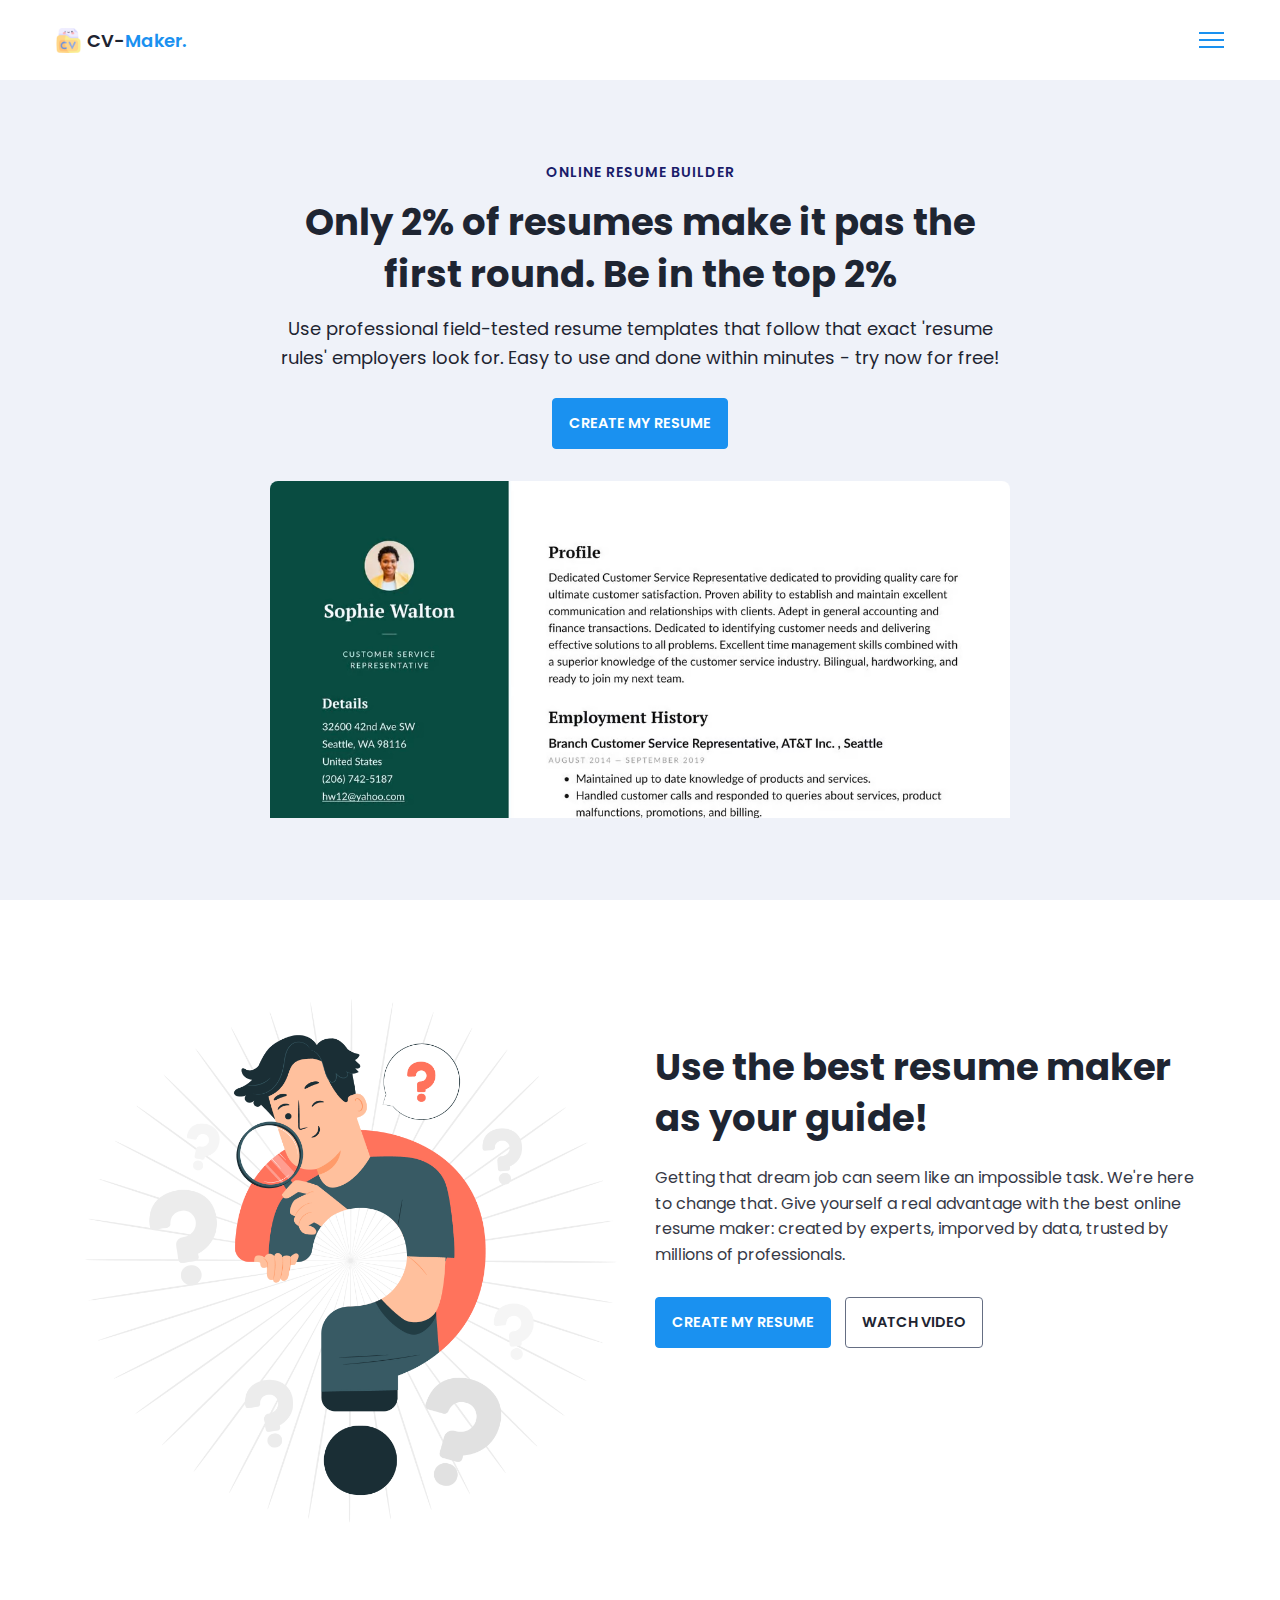
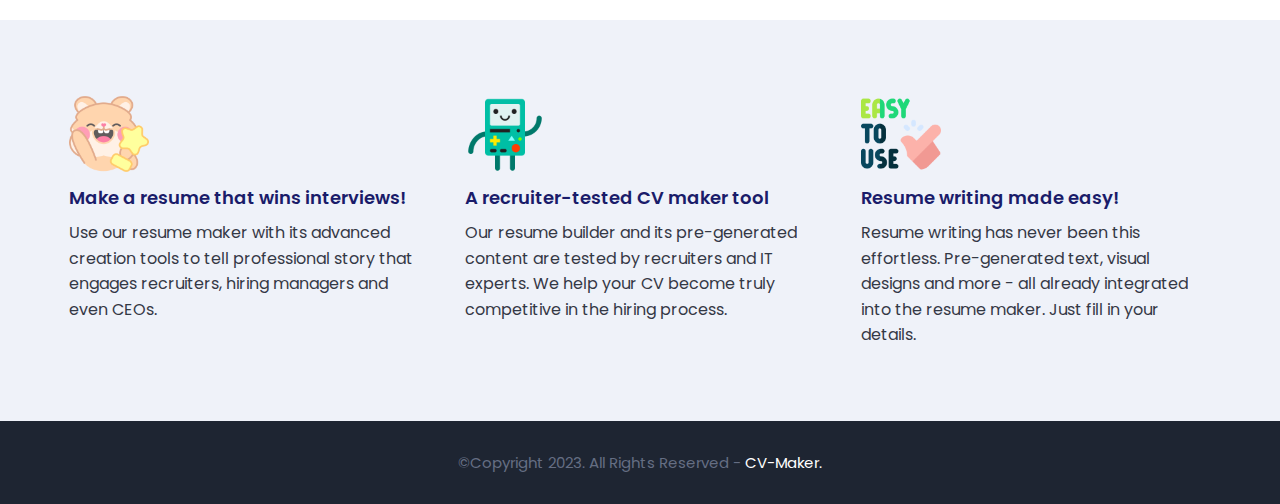
<file: index.html>
<!DOCTYPE html>
<html>
    <head>
        <meta charset="utf-8">
        <meta http-equiv="X-UA-Compatible" content="IE=edge">
        <title>Home Page</title>
        <meta name="description" content="">
        <meta name="viewport" content="width=device-width, initial-scale=1">
        <link rel="stylesheet" href="assets/css/main.css">
    </head>
    <body>

        <nav class="navbar bg-white">
            <div class="container">
                <div class="navbar-content">
                    <div class="brand-and-toggler">
                        <a href="index.html" class="navbar-brand">
                            <img src="assets/images/curriculum-vitae.png" alt="logo" class="navbar-brand-icon">
                            <span class="navbar-brand-text">CV-<span>Maker.</span></span>
                        </a>
                        <button type="button" class="navbar-toggler-btn">
                            <div class="bars">
                                <div class="bar"></div>
                                <div class="bar"></div>
                                <div class="bar"></div>
                            </div>
                        </button>
                    </div>
                </div>
            </div>
        </nav>

        <header class="header bg-bright" id="header">
            <div class="container">
                <div class="header-content text-center">
                    <h6 class = "text-uppercase text-blue-dark fs-14 fw-6 ls-1">online resume builder</h6>
                    <h1 class = "lg-title">Only 2% of resumes make it pas the first round. Be in the top 2%</h1>
                    <p class = "text-dark fs-18">Use professional field-tested resume templates that follow that exact 'resume rules' employers look for. Easy to use and done within minutes - try now for free!</p>
                    <a href = "resume.html" class = "btn btn-primary text-uppercase">create my resume</a>
                    <img src = "assets/images/templates.avif">
                </div>
            </div>
        </header>

        <div class="section-one">
            <div class="container">
                <div class = "section-one-content">
                    <div class="section-one-l">
                        <img src = "assets/images/1.jpg">
                    </div>
                    <div class = "section-one-r text-center">
                        <h2 class = "lg-title">Use the best resume maker as your guide!</h2>
                        <p class = "text">Getting that dream job can seem like an impossible task. We're here to change that. Give yourself a real advantage with the best online resume maker: created by experts, imporved by data, trusted by millions of professionals.</p>
                        <div class = "btn-group">
                            <a href = "resume.html" class = "btn btn-primary text-uppercase">create my resume</a>
                            <a href = "#" class = "btn btn-secondary text-uppercase">watch video</a>
                        </div>
                    </div>
                </div>
            </div>
        </div>

        <div class = "section-two bg-bright">
            <div class="container">
                <div class="section-two-content">
                    <div class = "section-items">
                        <div class = "section-item">
                            <div class = "section-item-icon">
                                <img src = "assets/images/award.png" alt = "">
                            </div>
                            <h5 class = "section-item-title">Make a resume that wins interviews!</h5>
                            <p class = "text">Use our resume maker with its advanced creation tools to tell professional story that engages recruiters, hiring managers and even CEOs.</p>
                        </div>

                        <div class = "section-item">
                            <div class = "section-item-icon">
                                <img src = "assets/images/surprised.png" alt = "">
                            </div>
                            <h5 class = "section-item-title">A recruiter-tested CV maker tool</h5>
                            <p class = "text">Our resume builder and its pre-generated content are tested by recruiters and IT experts. We help your CV become truly competitive in the hiring process.</p>
                        </div>


                        <div class = "section-item">
                            <div class = "section-item-icon">
                                <img src = "assets/images/easy.png" alt = "">
                            </div>
                            <h5 class = "section-item-title">Resume writing made easy!</h5>
                            <p class = "text">Resume writing has never been this effortless. Pre-generated text, visual designs and more - all already integrated into the resume maker. Just fill in your details.</p>
                        </div>
                        
                    </div>
                </div>
            </div>
        </div>

        <footer class = "footer bg-dark">
            <div class="container">
                <div class = "footer-content text-center">
                    <p class="fs-15">&copy;Copyright 2023. All Rights Reserved - <span>CV-Maker.</span></p>
                </div>
            </div>
        </footer>
        
    </body>
</html>
</file>
<file: assets/css/main.css>
@import url('https://fonts.googleapis.com/css2?family=Manrope:wght@200;300;400;500;600;700;800&family=Poppins:ital,wght@0,100;0,200;0,300;0,400;0,500;0,600;0,700;0,800;0,900;1,100;1,200;1,300;1,400;1,500;1,600;1,700;1,800;1,900&display=swap');

:root{
    --clr-blue: #1A91F0;
    --clr-blue-mid: #1170CD;
    --clr-blue-dark: #1A1C6A;
    --clr-white: #fff;
    --clr-bright: #EFF2F9;
    --clr-dark: #1e2532;
    --clr-black: #000;
    --clr-grey: #656e83;
    --clr-green: #084C41;
    --font-poppins: 'Poppins', sans-serif;
    --font-manrope: 'Manrope', sans-serif;;
    --transition: all 300ms ease-in-out;
}

*{
    padding: 0;
    margin: 0;
    box-sizing: border-box;
}

html{
    font-size: 10px;
}

body{
    font-size: 1.6rem;
    font-family: var(--font-poppins);
}

button{
    border: none;
    background-color: transparent;
    outline: 0;
    cursor: pointer;
    font-family: inherit;
}

img{
    width: 100%;
    display: block;
}

a{
    text-decoration: none;
}

/* fonts */
.font-poppins{font-family: var(--font-poppins);}
.font-manrope{font-family: var(--font-manrope);}

/* text colors */
.text-blue{color: var(--clr-blue);}
.text-blue-mid{color: var(--clr-blue-mid);}
.text-blue-dark{color: var(--clr-blue-dark);}
.text-bright{color: var(--clr-bright);}
.text-dark{color: var(--clr-dark);}
.text-grey{color: var(--clr-grey);}
.text-white{color: var(--clr-white);}

/* backgrounds */
.bg-blue{background-color: var(--clr-blue);}
.bg-blue-mid{background-color: var(--clr-blue-mid);}
.bg-blue-dark{background-color: var(--clr-blue-dark);}
.bg-bright{background-color: var(--clr-bright);}
.bg-dark{background-color: var(--clr-dark);}
.bg-grey{background-color: var(--clr-grey);}
.bg-white{background-color: var(--clr-white);}
.bg-black{background-color: var(--clr-black);}
.bg-green{background-color: var(--clr-green);}

.text-center{ text-align: center;}
.text-left{text-align: left;}
.text-right{text-align: right;}
.text-uppercase{text-transform: uppercase;}
.text-lowercase{text-transform: lowercase;}
.text-capitalize{text-transform: capitalize;}
.text{
    color: var(--clr-dark);
    opacity: 0.9;
    margin: 2rem 0;
    line-height: 1.6;
}

.fw-2{font-weight: 200;}
.fw-3{font-weight: 300;}
.fw-4{font-weight: 400;}
.fw-5{font-weight: 500;}
.fw-6{font-weight: 600;}
.fw-7{font-weight: 700;}
.fw-8{font-weight: 800;}

.fs-13{font-size: 13px;}
.fs-14{font-size: 14px;}
.fs-15{font-size: 15px;}
.fs-16{font-size: 16px;}
.fs-17{font-size: 17px;}
.fs-18{font-size: 18px;}
.fs-19{font-size: 19px;}
.fs-20{font-size: 20px;}
.fs-21{font-size: 21px;}
.fs-22{font-size: 22px;}
.fs-23{font-size: 23px;}
.fs-24{font-size: 24px;}
.fs-25{font-size: 25px;}

.ls-1{letter-spacing: 1px;}
.ls-2{letter-spacing: 2px;}

.container{
    max-width: 1200px;
    margin: 0 auto;
    padding: 0 1.6rem;
}

/* bars button */
.bars{
    display: flex;
    flex-direction: column;
    justify-content: space-between;
    height: 16.5px;
    width: 25px;
}
.bars .bar{
    width: 100%;
    height: 2px;
    background-color: var(--clr-blue);
    transition: var(--transition);
}

.bars:hover .bar{
    background-color: var(--clr-dark);
}

/* buttons */
.btn{
    font-size: 14.5px;
    font-weight: 600;
    padding: 1.4rem 1.6rem;
    border-radius: 4px;
    display: inline-block;
}

.btn-primary{
    background-color: var(--clr-blue);
    color: var(--clr-white);
    border: 1px solid var(--clr-blue);
    transition: var(--transition);
}

.btn-primary:hover{
    background-color: transparent;
    color: var(--clr-dark);
    border-color: var(--clr-grey);
}

.btn-secondary{
    background-color: transparent;
    color: var(--clr-dark);
    border: 1px solid var(--clr-grey);
    transition: var(--transition);
}

.btn-secondary:hover{
    background-color: var(--clr-blue);
    color: var(--clr-white);
    border-color: var(--clr-blue);
}

.btn-group button:first-child, .btn-group a:first-child{
    margin-right: 1rem!important;
}

/* navbar part */
.navbar{
    height: 80px;
    display: flex;
    align-items: center;
    box-shadow: rgba(0, 0, 0, 0.08) 0px 3px 8px;
}

.navbar .container{
    width: 100%;
}

.navbar-brand{
    display: flex;
    align-items: center;
    justify-content: flex-start;
    font-size: 1.8rem;
}
.navbar-brand-text{
    color: var(--clr-dark);
    font-weight: 600;
}
.navbar-brand-text span{
    color: var(--clr-blue);
}
.navbar-brand-icon{
    width: 25px;
    margin-right: 6px;
    opacity: 0.8;
}
.brand-and-toggler{
    display: flex;
    align-items: center;
    justify-content: space-between;
}
.header{
    min-height: calc(100vh - 80px);
    display: flex;
    flex-direction: column;
    align-items: center;
    justify-content: center;
}
.header-content{
    max-width: 740px;
    margin-right: auto;
    margin-left: auto;
}
.header-content img{
    max-width: 760px;
    border-top-right-radius: 8px;
    border-top-left-radius: 8px;
    margin-top: 3.2rem;
}
.lg-title{
    margin: 1.4rem 0;
    font-size: 37px;
    line-height: 1.4;
    color: var(--clr-dark);
}
.header-content p{
    margin-bottom: 2.6rem;
    line-height: 1.6;
}


/* section one */
.section-one{
    padding: 64px 0;
    min-height: 80vh;
    display: flex;
    align-items: center;
}
.section-one-l img{
    max-width: 545px;
    margin-right: auto;
    margin-left: auto;
}
.section-one-r{
    margin-top: 4rem;
}

.section-one .btn-group{
    margin-top: 2rem;
}
.section-one-r{
    max-width: 545px;
    margin-right: auto;
    margin-left: auto;
}
.section-one-r .btn-group{
    margin-top: 3rem;
}

/* section two */
.section-two{
    padding: 64px 0;
}
.section-two .section-items{
    display: grid;
    gap: 2rem;
}

.section-two .section-item{
    max-width: 350px;
    text-align: center;
    margin-right: auto;
    margin-left: auto;
}
.section-two .section-item-icon{
    margin: 1rem 0;
}
.section-two .section-item-icon img{
    width: 80px;
    margin-right: auto;
    margin-left: auto;
}
.section-two .section-item-title{
    color: var(--clr-blue-dark);
    font-size: 1.8rem;
    font-weight: 600;
}
.section-two .text{
    margin: 0.9rem 0;
}

/* footer */
.footer{
    padding: 3rem 0;
}
.footer-content p{
    color: var(--clr-grey);
}
.footer-content p span{
    color: var(--clr-white);
}

/* media queries */
@media screen and (min-width: 768px){
    .section-two .section-items{
        grid-template-columns: repeat(2, 1fr);
    }
}

@media screen and (min-width: 992px){
    .section-one-content{
        display: grid;
        grid-template-columns: repeat(2, 1fr);
        column-gap: 3rem;
    }
    .section-one-r{
        text-align: left;
    }
    .section-two .section-items{
        grid-template-columns: repeat(3, 1fr);
    }
    .section-two .section-item{
        text-align: left;
    }
    .section-two .section-item-icon img{
        margin-left: 0;
    }
}



/* resume page */
#about-sc{
    padding: 64px 0;
}

.cv-form-row-title{
    background-color: var(--clr-dark);
    padding: 0.8rem 1.6rem;
    margin-bottom: 2rem;
}

.cv-form-row-title h3{
    color: var(--clr-white);
    font-weight: 500;
    text-transform: uppercase;
    letter-spacing: 1.5px;
    font-size: 1.7rem;
}
.cv-form-blk{
    margin: 3rem 0;
}
.cv-form-row{
    padding: 3rem 2rem 0 2rem;
    border: 1px solid rgba(0, 0, 0, 0.08);
    margin-bottom: 1rem;
    position: relative;
}
textarea{
    resize: none;
}
.form-elem{
    margin-bottom: 3rem;
    position: relative;
}
.form-label{
    display: block;
    font-weight: 600;
    font-size: 14px;
    color: var(--clr-dark);
    margin-bottom: 0.5rem;
}
.form-control{
    border-radius: none;
    border: 1px solid rgba(0, 0, 0, 0.1);
    font-size: 14px;
    padding: 0.8rem 1.6rem;
    font-family: inherit;
    width: 100%;
    outline: 0;
    transition: var(--transition);
}

.form-control:focus{
    border-color: rgba(0, 0, 0, 0.3);
}
.form-text{
    color: #ca0b00;
    font-size: 12px;
    position: absolute;
    letter-spacing: 0.5px;
    top: calc(100% + 2px);
    left: 0;
    width: 100%;
}
.cols-3, .cols-2{
    display: grid;
}
.repeater-add-btn{
    width: 25px;
    height: 25px;
    background-color: var(--clr-blue-mid);
    font-size: 1.6rem;
    color: var(--clr-white);
    margin: 1rem 0;
}
.repeater-remove-btn{
    position: absolute;
    top: 10px;
    right: 10px;
    z-index: 999;
    width: 25px;
    height: 25px;
    border-radius: 50%;
    background-color: #ca0b00;
    color: var(--clr-white);
    font-size: 1.6rem;
}

/* preview section */
.preview-cnt{
    border-radius: 5px;
    display: grid;
    grid-template-columns: 32% auto;
    box-shadow: rgba(149, 157, 165, 0.2) 0px 8px 24px;
    overflow: hidden;
}

.preview-cnt-l{
    padding: 3rem 3rem 2rem 3rem;
}
.preview-cnt-r{
    padding: 3rem 3rem 3rem 4rem;
}
.preview-cnt-l .preview-blk:nth-child(1){
    text-align: center;
}
.preview-image{
    width: 120px;
    height: 120px;
    border-radius: 50%;
    overflow: hidden;
    margin-right: auto;
    margin-left: auto;
}
.preview-image img{
    width: 100%;
    height: 100%;
    object-fit: cover;
}
.preview-item-name{
    font-size: 2.4rem;
    font-weight: 600;
    margin: 1.8rem 0;
    position: relative;
}
.preview-item-name::after{
    position: absolute;
    content: "";
    bottom: -10px;
    width: 50px;
    height: 1.5px;
    background-color: rgba(255, 255, 255, 0.5);
    left: 50%;
    transform: translateX(-50%);
}
.preview-blk{
    padding: 1rem 0;
    margin-bottom: 1rem;
}
.preview-blk-title h3{
    text-transform: uppercase;
    letter-spacing: 0.5px;
    border-bottom: 0.5px solid rgba(0, 0, 0, 0.08);
    padding-bottom: 0.5rem;
}
.preview-blk-title{
    margin-bottom: 1rem;
}
.preview-blk-list .preview-item{
    font-size: 1.5rem;
    margin-bottom: 0.2rem;
    opacity: 0.95;
}
.preview-cnt-r .preview-blk-title{
    color: var(--clr-dark);
}
.preview-cnt-r .preview-blk-list .preview-item{
    margin-top: 1.8rem;
}

.achievements-items.preview-blk-list .preview-item span:first-child,
.educations-items.preview-blk-list .preview-item span:first-child,
.experiences-items.preview-blk-list .preview-item span:first-child{
    display: block;
    font-weight: 600;
    margin-bottom: 1rem;
    background-color: rgba(0, 0, 0, 0.03);
}

.educations-items.preview-blk-list .preview-item span:nth-child(2),
.experiences-items.preview-blk-list .preview-item span:nth-child(2){
    font-weight: 600;
    margin-right: 1rem;
}

.educations-items.preview-blk-list .preview-item span:nth-child(3),
.experiences-items.preview-blk-list .preview-item span:nth-child(3){
    font-style: italic;
    margin-right: 1rem;
}

.educations-items.preview-blk-list .preview-item span:nth-child(4),
.educations-items.preview-blk-list .preview-item span:nth-child(5),
.experiences-items.preview-blk-list .preview-item span:nth-child(4),
.experiences-items.preview-blk-list .preview-item span:nth-child(5){
    margin-right: 1rem;
    background-color: var(--clr-green);
    color: var(--clr-white);
    padding: 0 1rem;
    border-radius: 0.6rem;
}

.educations-items.preview-blk-list .preview-item span:nth-child(6),
.experiences-items.preview-blk-list .preview-item span:nth-child(6){
    font-size: 13.5px;
    display: block;
    opacity: 0.8;
    margin-top: 1rem;
}
.projects-items.preview-blk-list .preview-item span{
    display: block;
}

@media screen and (min-width: 768px){
    .cols-3{
        grid-template-columns: repeat(3, 1fr);
        column-gap: 2rem;
    }
    .cols-2{
        grid-template-columns: repeat(2, 1fr);
        column-gap: 2rem;
    }
}

@media screen and (min-width: 992px){
    .cv-form-row{
        padding: 3rem 3rem 0rem 3rem;
    }
    .cols-3{
        grid-template-columns: repeat(3, 1fr);
    }
}

.print-btn-sc{
    margin: 2rem 0 6rem 0;
}

/* print section */
@media print{
    body *{
        visibility: hidden;
        -webkit-print-color-adjust: exact;
    }

    .non_print_area{
        display: none;
    }

    .print_area, .print_area *{
        visibility: visible;
    }

    .print_area{
        width: 100%;
        position: absolute;
        left: 0;
        top: 0;
        overflow: hidden;
    }
}
</file>
